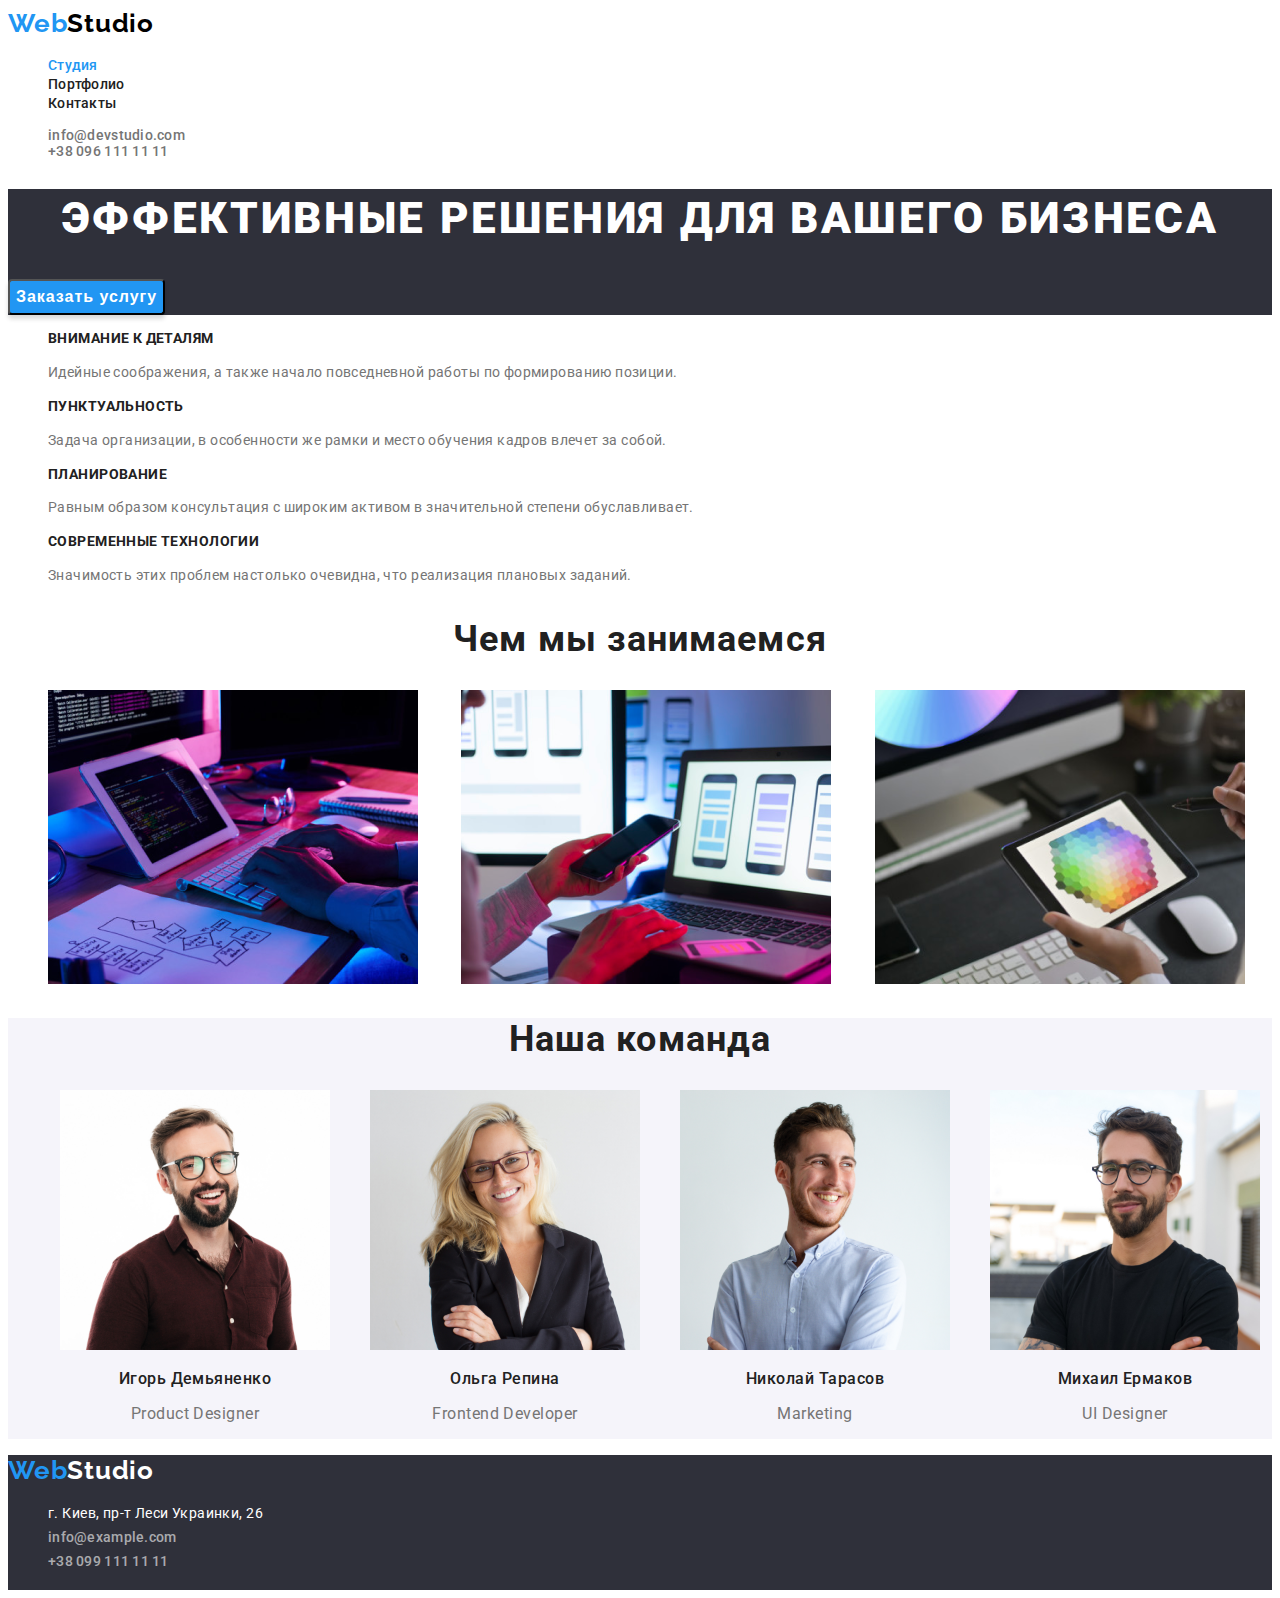
<file: index.html>
﻿<!DOCTYPE html>
<html lang="ru">
<head>
    <meta charset="UTF-8">
    <meta http-equiv="X-UA-Compatible" content="IE=edge">
    <meta name="viewport" content="width=device-width, initial-scale=1.0">
    <title>WebStudio</title>
<link rel="preconnect" href="https://fonts.gstatic.com">
<link href="https://fonts.googleapis.com/css2?family=Raleway:wght@700&family=Roboto:wght@400;500;700;900&display=swap"
    rel="stylesheet">
    <link rel="stylesheet" href="https://cdnjs.cloudflare.com/ajax/libs/modern-normalize/1.0.0/modern-normalize.min.css"
        integrity="sha512-ISS7cAi1PEhQ8jnbJpJZMd29NlhNj4AWYyLOSp2CE/CsHxTCu+r+t0D2yoJudVrd0/8fTVPUVDzY5Tvli75u/g=="
        crossorigin="anonymous" />
    <link rel="stylesheet" href="./css/styles.css">
</head>
<body>
<header class="header">
    <nav class="navigation">
        <a class="logo logo-light-theme link" href="" lang="en"> <span class="web">Web</span>Studio</a>
        <ul class="navigation-list list">
            <li class="navigation-item">
                <a class="navigation-link link current" href="./index.html">Студия</a>
            </li>
            <li class="navigation-item">
                <a class="navigation-link link" href="./portfolio.html">Портфолио</a>
            </li>
            <li class="navigation-item">
                <a class="navigation-link link" href="">Контакты</a>
            </li>
        </ul>
    </nav>
        <ul class="navigation-link list">
            <li>
        <a class="tel-link link" href="mailto:info@devstudio.com" lang="en">info@devstudio.com</a>
            </li> 
            <li>
         <a class="tel-link link" href="tel:+380961111111">+38 096 111 11 11</a>
            </li>
        </ul>
</header>
<main>
<!--Hero-->
<section class="hero">
    <h1 class="hero-title">Эффективные решения для вашего бизнеса</h1>
    <button class="modal-btn" type="button">Заказать услугу</button>
</section>
<!--Features-->
<section class="features ">
    <h2 class="title" hidden>Особенности </h2>
    <ul class="banefits-list list">
        <li>
            <h2 class="features-list">Внимание к деталям</h2>
            <p class="banefits-description">Идейные соображения, а также начало повседневной работы по формированию позиции.</p>
        </li>
        <li>
            <h2 class="features-list">Пунктуальность</h2>
            <p class="banefits-description">Задача организации, в особенности же рамки и место обучения кадров влечет за собой.</p>
        </li>
        <li>
            <h2 class="features-list">Планирование</h2>
            <p class="banefits-description">Равным образом консультация с широким активом в значительной степени обуславливает.</p>
        </li>
        <li>
            <h2 class="features-list">Современные технологии</h2>
            <p class="banefits-description">Значимость этих проблем настолько очевидна, что реализация плановых заданий.</p>
        </li>
    </ul>
</section>
<!--what are we doing-->
<section class="doing ">
    <h2 class="title">Чем мы занимаемся</h2>
    <ul class="doing-list list">
        <li>
            <img src="./images/doing/box1.jpg" width="370" height="294" alt="Человек печатает на планшете" >
        </li>
        <li>
            <img src="./images/doing/box2.jpg" width="370" height="294" alt="Человек держит телефон в руке">
        </li>
        <li>
            <img src="./images/doing/box3.jpg" width="370" height="294" alt="Человек дердит в руке планшет">
        </li>
    </ul>
</section> 
<!--Our team--> 
<section class="team">
    <h2 class="title">Наша команда</h2>
    <div></div>
    <ul class="team-list list">
        <li class="member-list">
            <img src="./images/team/ihor.jpg" width="270" height="260" alt="Мужчина в очках">
                <h3 class="team-members">Игорь Демьяненко</h3>
                    <p class="member-discription" lang="en">Product Designer</p>
        </li>
        <li>
            <img src="./images/team/olga.jpg" width="270" height="260" alt="Женщина в очках">
                <h3 class="team-members">Ольга Репина</h3>
                    <p class="member-discription" lang="en">Frontend Developer</p>
        </li>
        <li>
            <img src="./images/team/nikolay.jpg" width="270" height="260" alt="Мужчина в белой рубашке">
                <h3 class="team-members">Николай Тарасов</h3>
                    <p class="member-discription" lang="en">Marketing</p>
        </li>
        <li>
            <img src="./images/team/mikhail.jpg" width="270" height="260" alt="Мужчина в чорной футболке и очках">
                <h3 class="team-members">Михаил Ермаков</h3>
                    <p class="member-discription" lang="en">UI Designer</p>
        </li>
    </ul>
    </div>
</section> 
</main>
<footer class="footer">
    <a class="logo logo-dark-theme link" href="" lang="en"> <span class="web">Web</span>Studio</a>
    <address class="address">
    <ul class="contact-list list">
        <li class="contact-list-item">
            <a class="contact-list-link link" href="https://goo.gl/maps/p48vAZZy5zVXsnr66" target="_blank" rel="noopener noreferrer">г. Киев, пр-т Леси Украинки, 26 </a>
        </li>
        <li class="contact-list-item">
            <a class="foot-link link" href="mailto:info@example.com">info@example.com</a></li>
        <li class="contact-list-item">
            <a class="foot-link link" href="tel:+380991111111">+38 099 111 11 11</a></li>
    </ul>
    </address>
</footer>
</body>
</html>
</file>
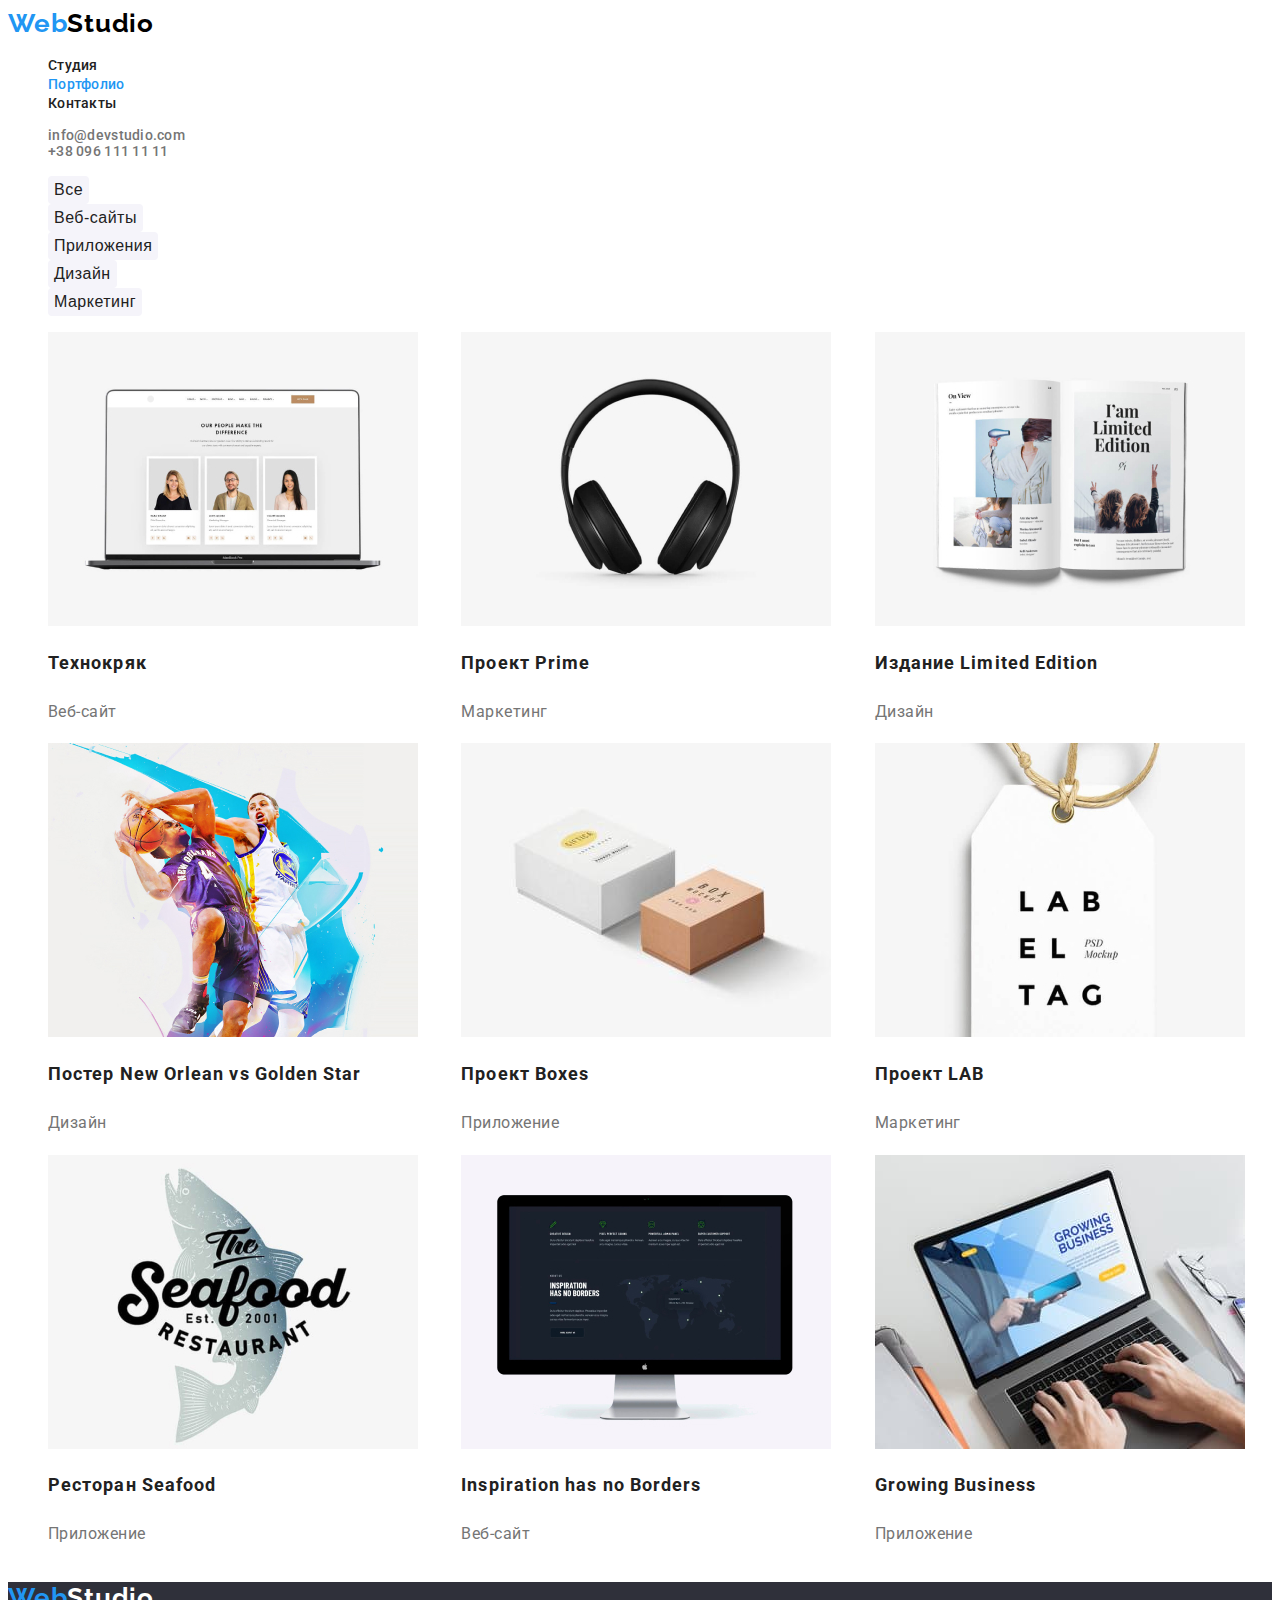
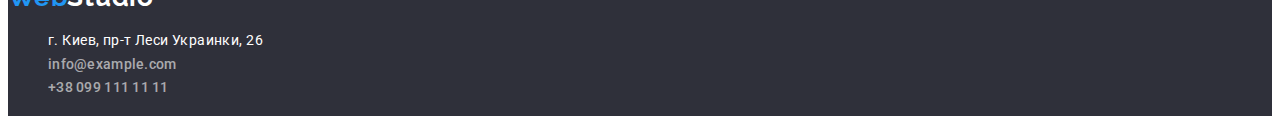
<file: portfolio.html>
<!DOCTYPE html>
<html lang="ru">
<head>
    <meta charset="UTF-8">
    <meta http-equiv="X-UA-Compatible" content="IE=edge">
    <meta name="viewport" content="width=device-width, initial-scale=1.0">
    <title>Портфолио</title>
<link rel="preconnect" href="https://fonts.gstatic.com">
<link href="https://fonts.googleapis.com/css2?family=Raleway:wght@700&family=Roboto:wght@400;500;700;900&display=swap"
    rel="stylesheet">
    <link rel="stylesheet" href="https://cdnjs.cloudflare.com/ajax/libs/modern-normalize/1.0.0/modern-normalize.min.css"
        integrity="sha512-ISS7cAi1PEhQ8jnbJpJZMd29NlhNj4AWYyLOSp2CE/CsHxTCu+r+t0D2yoJudVrd0/8fTVPUVDzY5Tvli75u/g=="
        crossorigin="anonymous" />
    <link rel="stylesheet" href="./css/styles.css">
</head>
<body>
<header class="header">
    <nav class="navigation">
        <a class="logo logo-light-theme link" href="" lang="en"> <span class="web">Web</span>Studio</a>
        <ul class="navigation-list list">
            <li class="navigation-item">
                <a class="navigation-link link" href="./index.html">Студия</a>
            </li>
            <li class="navigation-item">
            <a class="navigation-link link current" href="./portfolio.html">Портфолио</a>
            </li>
            <li class="navigation-item">
            <a class="navigation-link link" href="">Контакты</a>
            </li>
        </ul>
    </nav>
    <ul class="navigation-link list">
        <li>
            <a class="tel-link link link" href="mailto:info@devstudio.com" lang="en">info@devstudio.com</a>
        </li>
        <li>
            <a class="tel-link link" href="tel:+380961111111">+38 096 111 11 11</a>
        </li>
    </ul>
</header>
    <main>
    <section class="portfolio-menu">
        <ul class="btn-list list">
            <li>
                <button class="btn" type="button">Все</button>
            </li>
            <li>
                <button class="btn" type="button">Веб-сайты</button>
            </li>
            <li>
                <button class="btn" type="button">Приложения</button>
            </li>
            <li>
                <button class="btn" type="button">Дизайн</button>
            </li>
            <li>
                <button class="btn" type="button">Маркетинг</button>
            </li>
        </ul>
        <ul class="portfolio-list list">
            <li class="portfolio-links">
                <a class="portfolio-link link" href="#">
                    <img src="./images/portfolio/nootebook.jpg" width="370" height="294" alt="Ноутбук с карточками на екране">
                    <h2 class="portfolio-name">Технокряк</h2>
                    <p class="portfolio-disc">Веб-сайт</p>
                </a>
            </li>
            <li>
                <a class="portfolio-link link" href="#">
                    <img src="./images/portfolio/neworlean.jpg" width="370" height="294"  alt="Баскетболисти">
                    <h2 class="portfolio-name">Постер New Orlean vs Golden Star</h2>
                    <p class="portfolio-disc">Дизайн</p>
                </a>
            </li>
            <li>
                <a class="portfolio-link link" href="#">
                    <img src="./images/portfolio/seafood.jpg" width="370" height="294"  alt="Картинка с рыбой">
                    <h2 class="portfolio-name">Ресторан Seafood</h2>
                    <p class="portfolio-disc">Приложение</p>
                </a>
            </li>
            <li>
                <a class="portfolio-link link" href="#">
                    <img src="./images/portfolio/head.jpg" width="370" height="294"  alt="Наушники">
                    <h2 class="portfolio-name">Проект Prime</h2>
                    <p class="portfolio-disc">Маркетинг</p>
                </a>
            </li>
            <li>
                <a class="portfolio-link link" href="#">
                    <img src="./images/portfolio/box.jpg" width="370" height="294"  alt="2 коробки">
                    <h2 class="portfolio-name">Проект Boxes</h2>
                    <p class="portfolio-disc">Приложение</p>
                </a>
            </li>
            <li>
                <a class="portfolio-link link" href="#">
                    <img src="./images/portfolio/imac.jpg" width="370" height="294"  alt="Моноблок Апл">
                    <h2 class="portfolio-name" lang="en">Inspiration has no Borders</h2>
                    <p class="portfolio-disc">Веб-сайт</p>
                </a>
            </li>
            <li>
                <a class="portfolio-link link" href="#">
                    <img src="./images/portfolio/limited.jpg" width="370" height="294"  alt="Открытый журнал">
                    <h2 class="portfolio-name">Издание Limited Edition</h2>
                    <p class="portfolio-disc">Дизайн</p>
                </a>
            </li>
            <li>
                <a class="portfolio-link link" href="#">
                    <img src="./images/portfolio/lab.jpg" width="370" height="294"  alt="Бирка от одежды">
                    <h2 class="portfolio-name">Проект LAB</h2>
                    <p class="portfolio-disc">Маркетинг</p>
                </a>
            </li>
            <li>
                <a class="portfolio-link link" href="#">
                    <img src="./images/portfolio/growing.jpg" width="370" height="294"  alt="Ноутбук с текстом на єкране">
                    <h2 class="portfolio-name" lang="en">Growing Business</h2>
                    <p class="portfolio-disc">Приложение</p>
                </a>
 
            </li>
        </ul>
    </section>
    </main>
<footer class="footer">
    <a class="logo logo-dark-theme link" href="" lang="en"> <span class="web">Web</span>Studio</a>
    <address class="address">
        <ul class="contact-list list">
            <li class="contact-list-item">
                <a class="contact-list-link link" href="https://goo.gl/maps/p48vAZZy5zVXsnr66" target="_blank"
                    rel="noopener noreferrer">г. Киев, пр-т Леси Украинки, 26 </a>
            </li>
            <li class="contact-list-item">
                <a class="foot-link link" href="mailto:info@example.com">info@example.com</a>
            </li>
            <li class="contact-list-item">
                <a class="foot-link link" href="tel:+380991111111">+38 099 111 11 11</a>
            </li>
        </ul>
    </address>
</footer>
    </body>
    
    </html>
</file>
<file: css/styles.css>
:root {
  --main-font: 'Roboto', sans-serif;
  --secondary-font: 'Raleway', sans-serif;
  --second-background: #2f303a;
  --team-background: #f5f4fa;
  --btn-active-background: #188ce8;
  --nav-color: #212121;
  --main-color: #ffffff;
  --second-color: #2196f3;
  --light-theme: #000000;
  --tel-link-color: #757575;
  --footer-link: rgba(255, 255, 255, 0.6);
}

body {
  font-family: var(--main-font);
  font-weight: 400;
  background: var(--main-color);
}

.link {
  text-decoration: none;
}

.list {
  list-style: none;
}

.address {
  font-style: normal;
}
/*===========COMPONENT==========*/
.logo {
  font-family: var(--secondary-font);
  font-weight: 700;
  font-size: 26px;
  line-height: 1.19;
  letter-spacing: 0.03em;
  color: var(--main-color);
}
.web {
  color: var(--second-color);
}

.logo-light-theme {
  color: var(--light-theme);
}

.logo-dark-theme {
  color: var(--main-color);
}

.modal-btn {
  font-weight: 700;
  font-size: 16px;
  line-height: 1.9;
  display: flex;
  align-items: center;
  text-align: center;
  letter-spacing: 0.06em;
  cursor: pointer;
  color: var(--main-color);
  background: var(--second-color);
  box-shadow: 0px 4px 4px rgba(0, 0, 0, 0.15);
  border-radius: 4px;
}
.modal-btn:hover,
.modal-btn:focus {
  color: var(--main-color);
  background: var(--btn-active-background);
  box-shadow: 0px 4px 4px rgba(0, 0, 0, 0.15);
  border-radius: 4px;
}
.title {
  font-weight: 700;
  font-size: 36px;
  line-height: 1.17;
  text-align: center;
  letter-spacing: 0.03em;
  color: var(--nav-color);
}
/*===========END COMPONENT==========*/

/*===========HEADER==========*/
.navigation-link {
  font-weight: 500;
  font-size: 14px;
  line-height: 1.14;
  letter-spacing: 0.02em;
  color: var(--nav-color);
}
.navigation-link:hover,
.navigation-link:focus {
  color: var(--second-color);
}
.current {
  color: var(--second-color);
}

.tel-link {
  font-weight: 500;
  font-size: 14px;
  line-height: 1.14;
  letter-spacing: 0.02em;
  color: var(--tel-link-color);
}
.foot-link {
  font-weight: 500;
  font-size: 14px;
  line-height: 1.14;
  letter-spacing: 0.02em;
  color: var(--footer-link);
}
.foot-link:hover,
.foot-link:focus {
  color: var(--second-color);
}
.tel-link:hover,
.tel-link:focus {
  color: var(--second-color);
}
/*===========END HEADER=========*/

/*===========HERO==========*/
.hero {
  background-color: var(--second-background);
}
.hero-title {
  font-weight: 900;
  font-size: 44px;
  line-height: 1.36;
  text-align: center;
  letter-spacing: 0.06em;
  text-transform: uppercase;
  color: var(--main-color);
}

/*===========FEATURES==========*/

.features-list {
  font-weight: 700;
  font-size: 14px;
  line-height: 1.14;
  letter-spacing: 0.03em;
  text-transform: uppercase;
  color: var(--nav-color);
}

.banefits-description {
  font-weight: 400;
  font-size: 14px;
  line-height: 1.7;
  letter-spacing: 0.03em;
  color: var(--tel-link-color);
}
/*===========END FEATURES==========*/

/*===========DOING==========*/
.doing-list {
  columns: 3;
}

/*===========END DOING==========*/

/*===========OUR TEAM==========*/
.team {
  background-color: var(--team-background);
}
.team-list {
  text-align: center;
  columns: 4;
}
.team-members {
  font-weight: 500;
  font-size: 16px;
  line-height: 1.18;
  text-align: center;
  letter-spacing: 0.03em;
  color: var(--nav-color);
}
.member-discription {
  font-weight: normal;
  font-size: 16px;
  line-height: 1.18;
  letter-spacing: 0.03em;
  text-align: center;
  color: var(--tel-link-color);
}
/*===========END OUR TEAM==========*/

/*===========FOOTER==========*/
.footer {
  overflow: auto;
  background-color: var(--second-background);
}
.contact-list-link {
  font-weight: 400;
  font-size: 14px;
  line-height: 1.7;
  letter-spacing: 0.03em;
  color: var(--main-color);
}

.contact-list-item {
  font-weight: 400;
  font-size: 14px;
  line-height: 1.7;
  letter-spacing: 0.03em;
  color: var(--main-color);
}
.contact-list-link:hover,
.contact-list-link:focus {
  color: var(--second-color);
}
/*=========== END FOOTER==========*/

/*===========PORTFOLIO MENU==========*/
.portfolio-list {
  columns: 3;
}
.btn {
  font-weight: 500;
  font-size: 16px;
  line-height: 1.625;
  text-align: center;
  letter-spacing: 0.03em;
  background-color: var(--team-background);
  color: var(--nav-color);
  cursor: pointer;
  border-radius: 4px;
  border: 0px;
}
.btn:hover,
.btn:hover {
  background-color: var(--second-color);
  color: var(--main-color);
}
.portfolio-name {
  font-weight: 700;
  font-size: 18px;
  line-height: 2;
  letter-spacing: 0.06em;
  color: var(--nav-color);
}

.portfolio-disc {
  font-size: 16px;
  line-height: 1.9;
  letter-spacing: 0.03em;
  color: var(--tel-link-color);
}
</file>
